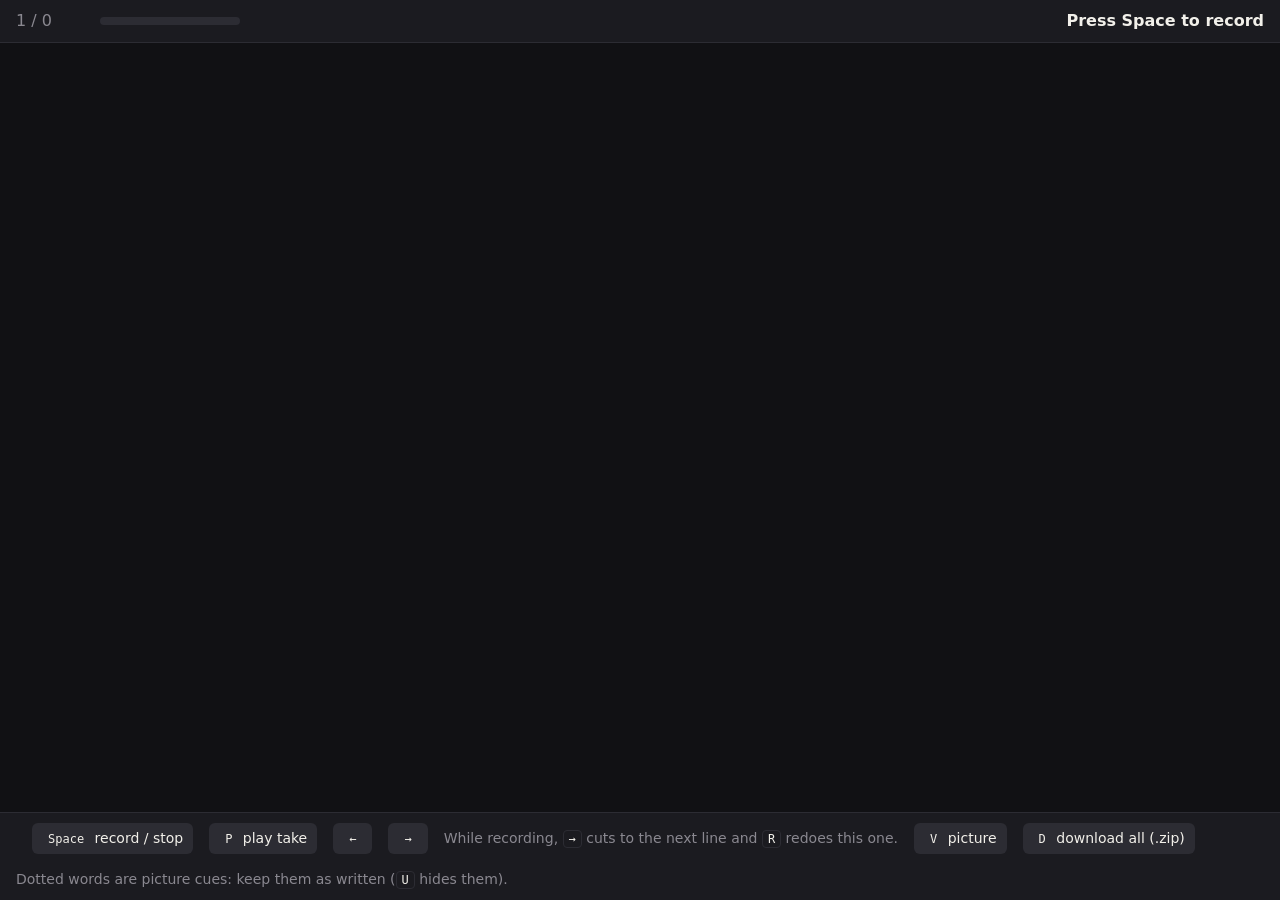
<file: spj-web/video/teleprompter.template.html>
<!doctype html>
<html lang="en">
  <head>
    <meta charset="utf-8" />
    <meta name="viewport" content="width=device-width, initial-scale=1" />
    <title>Narration Teleprompter</title>
    <style>
      :root {
        --bg: #111114;
        --panel: #1b1b20;
        --text: #f2f0ea;
        --dim: #8a8890;
        --line: #2c2c33;
        --cue: #c9b8ff;
        --rec: #ff4d5e;
        --ok: #5fd39a;
        --accent: #f75394;
      }
      * {
        box-sizing: border-box;
      }
      html,
      body {
        margin: 0;
        height: 100%;
        background: var(--bg);
        color: var(--text);
        font:
          16px/1.4 system-ui,
          -apple-system,
          "Segoe UI",
          sans-serif;
      }
      body {
        display: grid;
        grid-template-rows: auto 1fr auto;
      }
      header,
      footer {
        display: flex;
        gap: 16px;
        align-items: center;
        padding: 10px 16px;
        background: var(--panel);
        border-bottom: 1px solid var(--line);
        flex-wrap: wrap;
      }
      footer {
        border-top: 1px solid var(--line);
        border-bottom: 0;
        color: var(--dim);
        font-size: 14px;
      }
      header .id {
        font:
          600 15px ui-monospace,
          Menlo,
          monospace;
      }
      header .n {
        color: var(--dim);
      }
      .status {
        margin-left: auto;
        font-weight: 600;
      }
      .status.rec {
        color: var(--rec);
      }
      .status.ok {
        color: var(--ok);
      }
      main {
        display: grid;
        grid-template-columns: 1fr;
        grid-template-rows: 100%;
        overflow: hidden;
        min-height: 0;
      }
      main.with-video {
        grid-template-columns: minmax(0, 1fr) minmax(0, 0.8fr);
      }
      .read {
        padding: 5vh 6vw;
        max-width: 1100px;
        overflow: hidden;
      }
      .text {
        font:
          500 clamp(26px, 3.4vw, 46px) / 1.45 Georgia,
          "Iowan Old Style",
          serif;
        letter-spacing: 0.005em;
      }
      .text .cue {
        text-decoration: underline dotted
          color-mix(in srgb, var(--cue) 55%, transparent) 1px;
        text-underline-offset: 7px;
      }
      body.nocues .text .cue {
        text-decoration: none;
      }
      .next {
        margin-top: 5vh;
        color: var(--dim);
        font:
          400 clamp(16px, 1.6vw, 21px) / 1.4 Georgia,
          serif;
      }
      .next b {
        font:
          600 13px ui-monospace,
          Menlo,
          monospace;
        color: var(--dim);
        margin-right: 8px;
      }
      .side {
        padding: 16px;
        display: none;
      }
      main.with-video .side {
        display: block;
      }
      video {
        width: 100%;
        border-radius: 6px;
        background: #000;
      }
      .side p {
        color: var(--dim);
        font-size: 13px;
      }
      .meter {
        width: 140px;
        height: 8px;
        background: var(--line);
        border-radius: 4px;
        overflow: hidden;
      }
      .meter i {
        display: block;
        height: 100%;
        width: 0;
        background: var(--ok);
        transition: width 60ms linear;
      }
      .meter.hot i {
        background: var(--rec);
      }
      .dots {
        display: flex;
        gap: 4px;
        flex-wrap: wrap;
      }
      .dots button {
        width: 14px;
        height: 14px;
        border-radius: 50%;
        border: 1px solid var(--dim);
        background: transparent;
        padding: 0;
        cursor: pointer;
      }
      .dots button.done {
        background: var(--ok);
        border-color: var(--ok);
      }
      .dots button.here {
        outline: 2px solid var(--accent);
        outline-offset: 2px;
      }
      button.act {
        background: var(--line);
        color: var(--text);
        border: 0;
        border-radius: 6px;
        padding: 6px 10px;
        font: inherit;
        font-size: 14px;
        cursor: pointer;
      }
      button.act:hover {
        background: #3a3a44;
      }
      kbd {
        font:
          12px ui-monospace,
          Menlo,
          monospace;
        border: 1px solid var(--line);
        border-radius: 4px;
        padding: 1px 5px;
        color: var(--text);
      }
      .take {
        color: var(--dim);
        font-size: 14px;
      }
      .err {
        color: var(--rec);
      }
      @media (max-width: 700px) {
        main.with-video {
          grid-template-columns: 1fr;
        }
        .read {
          padding: 24px 16px;
        }
      }
    </style>
  </head>
  <body>
    <header>
      <span class="n" id="n"></span>
      <span class="id" id="file"></span>
      <span class="take" id="take"></span>
      <div class="meter" id="meter" title="Microphone level"><i></i></div>
      <span class="status" id="status">Press Space to record</span>
    </header>
    <main id="main">
      <section class="read">
        <div class="text" id="text"></div>
        <div class="next" id="next"></div>
      </section>
      <aside class="side">
        <video id="video" muted playsinline preload="metadata"></video>
        <p>
          The current take's picture for this segment, muted. <kbd>C</kbd> plays
          it. You don't need to match its pace: the new take holds the picture
          as long as your read.
        </p>
      </aside>
    </main>
    <footer>
      <div class="dots" id="dots"></div>
      <button class="act" id="b-rec"><kbd>Space</kbd> record / stop</button>
      <button class="act" id="b-play"><kbd>P</kbd> play take</button>
      <button class="act" id="b-prev"><kbd>←</kbd></button>
      <button class="act" id="b-next"><kbd>→</kbd></button>
      <span
        >While recording, <kbd>→</kbd> cuts to the next line and
        <kbd>R</kbd> redoes this one.</span
      >
      <button class="act" id="b-video"><kbd>V</kbd> picture</button>
      <button class="act" id="b-zip"><kbd>D</kbd> download all (.zip)</button>
      <span
        >Dotted words are picture cues: keep them as written (<kbd>U</kbd> hides
        them).</span
      >
    </footer>
    <script>
      "use strict";
      const SEGMENTS = /*SEGMENTS*/ [];
      const PRE_ROLL = 0.25; // seconds ignored after pressing record (key click)
      const TAIL_DROP = 0.2; // seconds dropped before pressing stop (key click)
      const PAD = 0.25; // silence kept at each end after trimming
      const DB = "spj-teleprompter",
        STORE = "takes";

      const $ = (id) => document.getElementById(id);
      const takes = new Map(); // id -> { blob, seconds }
      let at = 0;

      // ---- persistence (best effort; a private window just loses takes on reload)
      function db() {
        return new Promise((ok, no) => {
          try {
            const r = indexedDB.open(DB, 1);
            r.onupgradeneeded = () => r.result.createObjectStore(STORE);
            r.onsuccess = () => ok(r.result);
            r.onerror = () => no(r.error);
          } catch (e) {
            no(e);
          }
        });
      }
      async function saveTake(id, take) {
        try {
          const d = await db();
          d.transaction(STORE, "readwrite").objectStore(STORE).put(take, id);
        } catch (e) {}
      }
      async function loadTakes() {
        try {
          const d = await db();
          const st = d.transaction(STORE).objectStore(STORE);
          await Promise.all(
            SEGMENTS.map(
              (s) =>
                new Promise((ok) => {
                  const g = st.get(s.id);
                  g.onsuccess = () => {
                    // A take counts only for the wording it was read from.
                    if (g.result && g.result.text === s.html)
                      takes.set(s.id, g.result);
                    ok();
                  };
                  g.onerror = () => ok();
                }),
            ),
          );
        } catch (e) {}
      }

      // ---- microphone
      let ctx,
        stream,
        chunks = [],
        recording = false,
        armed = false,
        startedAt = 0;
      async function ensureMic() {
        if (stream) return;
        stream = await navigator.mediaDevices.getUserMedia({
          audio: {
            echoCancellation: false,
            noiseSuppression: false,
            autoGainControl: false,
            channelCount: 1,
          },
        });
        ctx = new AudioContext();
        const src = ctx.createMediaStreamSource(stream);
        const proc = ctx.createScriptProcessor(4096, 1, 1);
        proc.onaudioprocess = (e) => {
          const x = e.inputBuffer.getChannelData(0);
          let peak = 0;
          for (let i = 0; i < x.length; i++)
            peak = Math.max(peak, Math.abs(x[i]));
          const m = $("meter");
          m.firstElementChild.style.width = Math.min(100, peak * 140) + "%";
          m.classList.toggle("hot", peak > 0.95);
          if (recording && armed) chunks.push(new Float32Array(x));
        };
        src.connect(proc);
        proc.connect(ctx.destination); // outputs silence; needed for the callback to run
      }

      function trim(pcm, rate) {
        const win = Math.round(rate * 0.01);
        const rms = [];
        for (let i = 0; i + win <= pcm.length; i += win) {
          let s = 0;
          for (let j = i; j < i + win; j++) s += pcm[j] * pcm[j];
          rms.push(Math.sqrt(s / win));
        }
        if (!rms.length) return pcm;
        const sorted = [...rms].sort((a, b) => a - b);
        const floor = sorted[Math.floor(sorted.length * 0.2)];
        const peak = sorted[sorted.length - 1];
        const thr = Math.max(floor * 3, peak * 0.06);
        let a = rms.findIndex((v) => v > thr);
        let b = rms.length - 1 - [...rms].reverse().findIndex((v) => v > thr);
        if (a < 0) return pcm;
        const pad = Math.round(PAD * rate);
        return pcm.subarray(
          Math.max(0, a * win - pad),
          Math.min(pcm.length, (b + 1) * win + pad),
        );
      }

      function wav(pcm, rate) {
        const buf = new ArrayBuffer(44 + pcm.length * 2);
        const v = new DataView(buf);
        const str = (o, s) => {
          for (let i = 0; i < s.length; i++) v.setUint8(o + i, s.charCodeAt(i));
        };
        str(0, "RIFF");
        v.setUint32(4, 36 + pcm.length * 2, true);
        str(8, "WAVE");
        str(12, "fmt ");
        v.setUint32(16, 16, true);
        v.setUint16(20, 1, true);
        v.setUint16(22, 1, true);
        v.setUint32(24, rate, true);
        v.setUint32(28, rate * 2, true);
        v.setUint16(32, 2, true);
        v.setUint16(34, 16, true);
        str(36, "data");
        v.setUint32(40, pcm.length * 2, true);
        for (let i = 0; i < pcm.length; i++) {
          const s = Math.max(-1, Math.min(1, pcm[i]));
          v.setInt16(44 + i * 2, s < 0 ? s * 0x8000 : s * 0x7fff, true);
        }
        return new Blob([buf], { type: "audio/wav" });
      }

      async function toggleRecord() {
        if (!recording) {
          try {
            await ensureMic();
          } catch (e) {
            setStatus("Microphone blocked: " + e.message, "err");
            return;
          }
          if (ctx.state === "suspended") await ctx.resume();
          chunks = [];
          recording = true;
          armed = false;
          startedAt = performance.now();
          setStatus(
            "● Recording " +
              SEGMENTS[at].id +
              "  (→ next line, R redo this line, Space stop)",
            "rec",
          );
          setTimeout(() => {
            if (recording) armed = true;
          }, PRE_ROLL * 1000);
          return;
        }
        recording = false;
        saveCut();
        setStatus(
          `Saved ${SEGMENTS[at].id}.wav, ${takes.get(SEGMENTS[at].id)?.seconds.toFixed(1) ?? 0} s. P to listen, → for the next`,
          "ok",
        );
        render();
      }

      // Save what was recorded since the last cut as the current segment's take.
      function saveCut() {
        const rate = ctx.sampleRate;
        let n = chunks.reduce((s, c) => s + c.length, 0);
        const all = new Float32Array(n);
        let o = 0;
        for (const c of chunks) {
          all.set(c, o);
          o += c.length;
        }
        chunks = [];
        const kept = all.subarray(
          0,
          Math.max(0, n - Math.round(TAIL_DROP * rate)),
        );
        if (kept.length < rate * 0.3) return;
        const pcm = trim(kept, rate);
        const take = {
          blob: wav(pcm, rate),
          seconds: pcm.length / rate,
          text: SEGMENTS[at].html,
        };
        const id = SEGMENTS[at].id;
        takes.set(id, take);
        saveTake(id, take);
      }

      // While recording, → saves this segment and keeps recording into the next one,
      // so a whole read can be one continuous take. R throws away the current segment
      // and starts it again. The short re-arm keeps the key click out of the next file.
      function rearm() {
        armed = false;
        setTimeout(() => {
          if (recording) armed = true;
        }, 150);
      }
      function cutNext() {
        saveCut();
        if (at === SEGMENTS.length - 1) {
          recording = false;
          setStatus("Last segment saved. D to download the zip", "ok");
          render();
          return;
        }
        at += 1;
        rearm();
        render();
        setStatus(
          "● Recording " +
            SEGMENTS[at].id +
            "  (→ next line, R redo this line, Space stop)",
          "rec",
        );
      }
      function redo() {
        chunks = [];
        rearm();
        setStatus(
          "● Again: " +
            SEGMENTS[at].id +
            "  (→ next line, R redo this line, Space stop)",
          "rec",
        );
      }

      let player;
      function play() {
        const t = takes.get(SEGMENTS[at].id);
        if (!t) return;
        if (player) player.pause();
        player = new Audio(URL.createObjectURL(t.blob));
        player.play();
      }

      // ---- zip (stored, no compression)
      const CRC = (() => {
        const t = new Uint32Array(256);
        for (let n = 0; n < 256; n++) {
          let c = n;
          for (let k = 0; k < 8; k++)
            c = c & 1 ? 0xedb88320 ^ (c >>> 1) : c >>> 1;
          t[n] = c >>> 0;
        }
        return t;
      })();
      function crc32(u8) {
        let c = 0xffffffff;
        for (let i = 0; i < u8.length; i++)
          c = CRC[(c ^ u8[i]) & 0xff] ^ (c >>> 8);
        return (c ^ 0xffffffff) >>> 0;
      }
      async function zipAll() {
        const files = [];
        for (const s of SEGMENTS) {
          const t = takes.get(s.id);
          if (t)
            files.push({
              name: `vo/${s.id}.wav`,
              data: new Uint8Array(await t.blob.arrayBuffer()),
            });
        }
        if (!files.length) {
          setStatus("Nothing recorded yet", "err");
          return;
        }
        const parts = [],
          central = [];
        let offset = 0;
        for (const f of files) {
          const name = new TextEncoder().encode(f.name),
            crc = crc32(f.data);
          const h = new DataView(new ArrayBuffer(30));
          h.setUint32(0, 0x04034b50, true);
          h.setUint16(4, 20, true);
          h.setUint32(14, crc, true);
          h.setUint32(18, f.data.length, true);
          h.setUint32(22, f.data.length, true);
          h.setUint16(26, name.length, true);
          parts.push(new Uint8Array(h.buffer), name, f.data);
          const c = new DataView(new ArrayBuffer(46));
          c.setUint32(0, 0x02014b50, true);
          c.setUint16(4, 20, true);
          c.setUint16(6, 20, true);
          c.setUint32(16, crc, true);
          c.setUint32(20, f.data.length, true);
          c.setUint32(24, f.data.length, true);
          c.setUint16(28, name.length, true);
          c.setUint32(42, offset, true);
          central.push(new Uint8Array(c.buffer), name);
          offset += 30 + name.length + f.data.length;
        }
        const size = central.reduce((s, p) => s + p.length, 0);
        const e = new DataView(new ArrayBuffer(22));
        e.setUint32(0, 0x06054b50, true);
        e.setUint16(8, files.length, true);
        e.setUint16(10, files.length, true);
        e.setUint32(12, size, true);
        e.setUint32(16, offset, true);
        const blob = new Blob(
          [...parts, ...central, new Uint8Array(e.buffer)],
          { type: "application/zip" },
        );
        const a = document.createElement("a");
        a.href = URL.createObjectURL(blob);
        a.download = "narration-vo.zip";
        a.click();
        setStatus(
          `Downloaded narration-vo.zip: ${files.length} of ${SEGMENTS.length} segments`,
          "ok",
        );
      }

      // ---- view
      function setStatus(msg, cls) {
        const s = $("status");
        s.textContent = msg;
        s.className = "status " + (cls || "");
      }
      function render() {
        const s = SEGMENTS[at];
        $("n").textContent = `${at + 1} / ${SEGMENTS.length}`;
        $("file").textContent = `${s.id}.wav`;
        const t = takes.get(s.id);
        $("take").textContent = t
          ? `take: ${t.seconds.toFixed(1)} s`
          : "no take yet";
        $("text").innerHTML = s.html;
        fit();
        const nx = SEGMENTS[at + 1];
        $("next").innerHTML = nx
          ? `<b>next: ${nx.id}</b>` + nx.html
          : "<b>last segment</b>";
        $("dots").innerHTML = "";
        SEGMENTS.forEach((g, i) => {
          const b = document.createElement("button");
          b.title = g.id;
          b.className =
            (takes.has(g.id) ? "done " : "") + (i === at ? "here" : "");
          b.onclick = () => go(i);
          $("dots").appendChild(b);
        });
        const v = $("video");
        if (s.mark && v.src && v.readyState > 0) {
          v.pause();
          v.currentTime = s.mark.t;
        }
      }
      // Shrink the text until the segment and the next line fit without scrolling.
      function fit() {
        const box = document.querySelector(".read"),
          el = $("text");
        let px = Math.min(46, Math.max(26, window.innerWidth * 0.034));
        el.style.fontSize = px + "px";
        while (px > 18 && box.scrollHeight > box.clientHeight + 1) {
          px -= 1;
          el.style.fontSize = px + "px";
        }
      }
      window.addEventListener("resize", fit);
      function go(i) {
        if (recording) return;
        at = Math.max(0, Math.min(SEGMENTS.length - 1, i));
        if (player) player.pause();
        setStatus(
          takes.has(SEGMENTS[at].id)
            ? "Space to record again (replaces the take)"
            : "Press Space to record",
        );
        render();
      }
      function clip() {
        const s = SEGMENTS[at],
          v = $("video");
        if (!s.mark || !v.src) return;
        v.currentTime = s.mark.t;
        v.play();
        const stopAt = s.mark.t + s.mark.d;
        const tick = () => {
          if (v.currentTime >= stopAt) v.pause();
          else if (!v.paused) requestAnimationFrame(tick);
        };
        requestAnimationFrame(tick);
      }
      function toggleVideo() {
        const m = $("main"),
          v = $("video");
        m.classList.toggle("with-video");
        fit();
        if (!v.src) {
          const q = new URLSearchParams(location.search).get("video");
          v.src = q || "silent-payjoin-demo.mp4";
          v.onloadedmetadata = render;
        }
      }

      document.addEventListener("keydown", (e) => {
        if (e.repeat) return;
        const k = e.key;
        if (k === " ") {
          e.preventDefault();
          toggleRecord();
        } else if (k === "ArrowRight") {
          if (recording) cutNext();
          else go(at + 1);
        } else if ((k === "r" || k === "R") && recording) redo();
        else if (k === "ArrowLeft") go(at - 1);
        else if (k === "p" || k === "P") play();
        else if (k === "v" || k === "V") toggleVideo();
        else if (k === "c" || k === "C") clip();
        else if (k === "d" || k === "D") zipAll();
        else if (k === "u" || k === "U")
          document.body.classList.toggle("nocues");
      });
      $("b-rec").onclick = toggleRecord;
      $("b-play").onclick = play;
      $("b-prev").onclick = () => go(at - 1);
      $("b-next").onclick = () => {
        if (recording) cutNext();
        else go(at + 1);
      };
      $("b-video").onclick = toggleVideo;
      $("b-zip").onclick = zipAll;
      for (const b of document.querySelectorAll("button")) {
        b.addEventListener("keydown", (e) => {
          if (e.key === " ") e.preventDefault();
        });
        b.addEventListener("click", () => b.blur());
      }
      window.__tp = { takes, go, toggleRecord, zipAll, SEGMENTS };
      loadTakes().then(render);
    </script>
  </body>
</html>
</file>
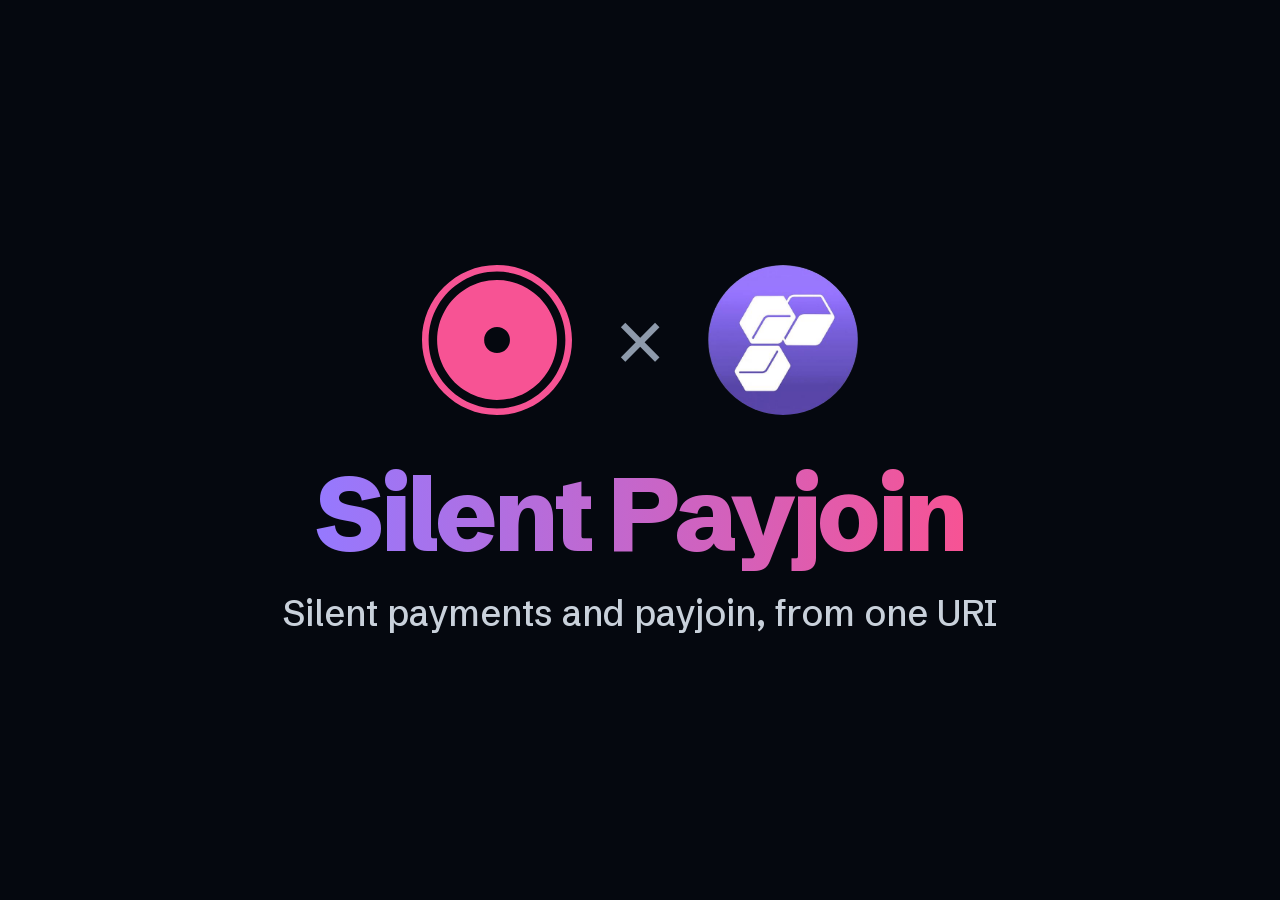
<file: spj-web/video/cards/title.html>
<!doctype html>
<html lang="en">
  <head>
    <meta charset="utf-8" />
    <title>Silent Payjoin</title>
    <link rel="stylesheet" href="../../static/fonts/fonts.css" />
    <link rel="stylesheet" href="card.css" />
    <style>
      /* The video's first frame, and its thumbnail: nothing animates. */
      .logomark {
        --size: 150px;
        margin-bottom: 44px;
      }
      .name {
        font-size: 104px;
        font-weight: 800;
        letter-spacing: -0.04em;
        line-height: 1.05;
        margin: 0 0 22px;
      }
      .tagline {
        font-size: 36px;
        font-weight: 500;
        color: #c9d1db;
        margin: 0;
      }
    </style>
  </head>
  <body>
    <div class="logomark" aria-hidden="true">
      <img class="logo" src="../../static/brand/payjoin.svg" alt="" />
      <span class="times">×</span>
      <span class="disc"
        ><img src="../../static/brand/silent-payments.png" alt=""
      /></span>
    </div>
    <p class="name"><span class="spj">Silent Payjoin</span></p>
    <p class="tagline">Silent payments and payjoin, from one URI</p>
  </body>
</html>
</file>
<file: spj-web/static/fonts/fonts.css>
@font-face {
  font-family: "Schibsted Grotesk";
  font-style: normal;
  font-weight: 400 800;
  font-display: block;
  src: url("SchibstedGrotesk-var.woff2") format("woff2");
}
@font-face {
  font-family: "Fragment Mono";
  font-style: normal;
  font-weight: 400;
  font-display: block;
  src: url("FragmentMono-400.woff2") format("woff2");
}
</file>
<file: spj-web/video/cards/card.css>
/* The cards between the sections of the recorded video. record.mjs opens
   each one and adds the class "go" once it is recording; every element
   with --i rises in after --i steps. */
html,
body {
  margin: 0;
  height: 100%;
}
body {
  background: #05080f;
  color: #fff;
  font-family:
    "Schibsted Grotesk",
    -apple-system,
    "Helvetica Neue",
    sans-serif;
  display: flex;
  flex-direction: column;
  align-items: center;
  justify-content: center;
  text-align: center;
}
.title {
  font-size: 50px;
  font-weight: 800;
  letter-spacing: -0.03em;
  margin: 0 0 34px;
}
.lines {
  list-style: none;
  margin: 0;
  padding: 0;
}
.lines li {
  font-size: 31px;
  font-weight: 500;
  color: #c9d1db;
  margin: 0 0 16px;
  max-width: 1040px;
  text-wrap: balance;
}
.lines .aside {
  font-size: 25px;
  color: #8e9aab;
  margin-top: 30px;
}
.kicker.later {
  margin-top: 36px;
}
.kicker {
  font-size: 22px;
  font-weight: 700;
  letter-spacing: 0.08em;
  text-transform: uppercase;
  color: #8e9aab;
  margin: 0 0 18px;
}
.bob {
  color: #33c7a2;
  font-weight: 700;
}
.alice {
  color: #7f9bff;
  font-weight: 700;
}
.exchange {
  color: #a9b8c9;
  font-weight: 700;
}
/* The hues of the silent payments and payjoin logos. Both keep 6:1 on
   the card background. */
.sp {
  color: #9579ff;
  font-weight: 700;
}
.pj {
  color: #f75394;
  font-weight: 700;
}
.spj {
  background: linear-gradient(90deg, #9579ff, #f75394);
  -webkit-background-clip: text;
  background-clip: text;
  color: transparent;
}
.bad {
  color: #ff6b5a;
  font-weight: 700;
}
.ok {
  color: #5fd38d;
  font-weight: 700;
}
.rise {
  opacity: 0;
  transform: translateY(12px);
}
.go .rise {
  animation: rise 0.7s cubic-bezier(0.2, 0.7, 0.2, 1) forwards;
  animation-delay: calc(var(--i, 0) * 1s + 0.2s);
}
@keyframes rise {
  to {
    opacity: 1;
    transform: none;
  }
}
/* The payjoin logo times the silent payments logo. The silent payments
   logo is a disc on a square canvas; the frame shows only the disc. */
.logomark {
  --size: 56px;
  display: flex;
  align-items: center;
  justify-content: center;
  gap: calc(var(--size) * 0.28);
  margin: 0 0 28px;
}
.logomark .logo,
.logomark .disc {
  width: var(--size);
  height: var(--size);
  display: block;
}
.logomark .disc {
  border-radius: 50%;
  overflow: hidden;
  position: relative;
}
.logomark .disc img {
  position: absolute;
  width: calc(var(--size) * 460 / 410);
  left: calc(var(--size) * -24.5 / 410);
  top: calc(var(--size) * -23 / 410);
}
.logomark .times {
  font-size: calc(var(--size) * 0.55);
  font-weight: 400;
  color: #8e9aab;
  line-height: 1;
}
</file>
